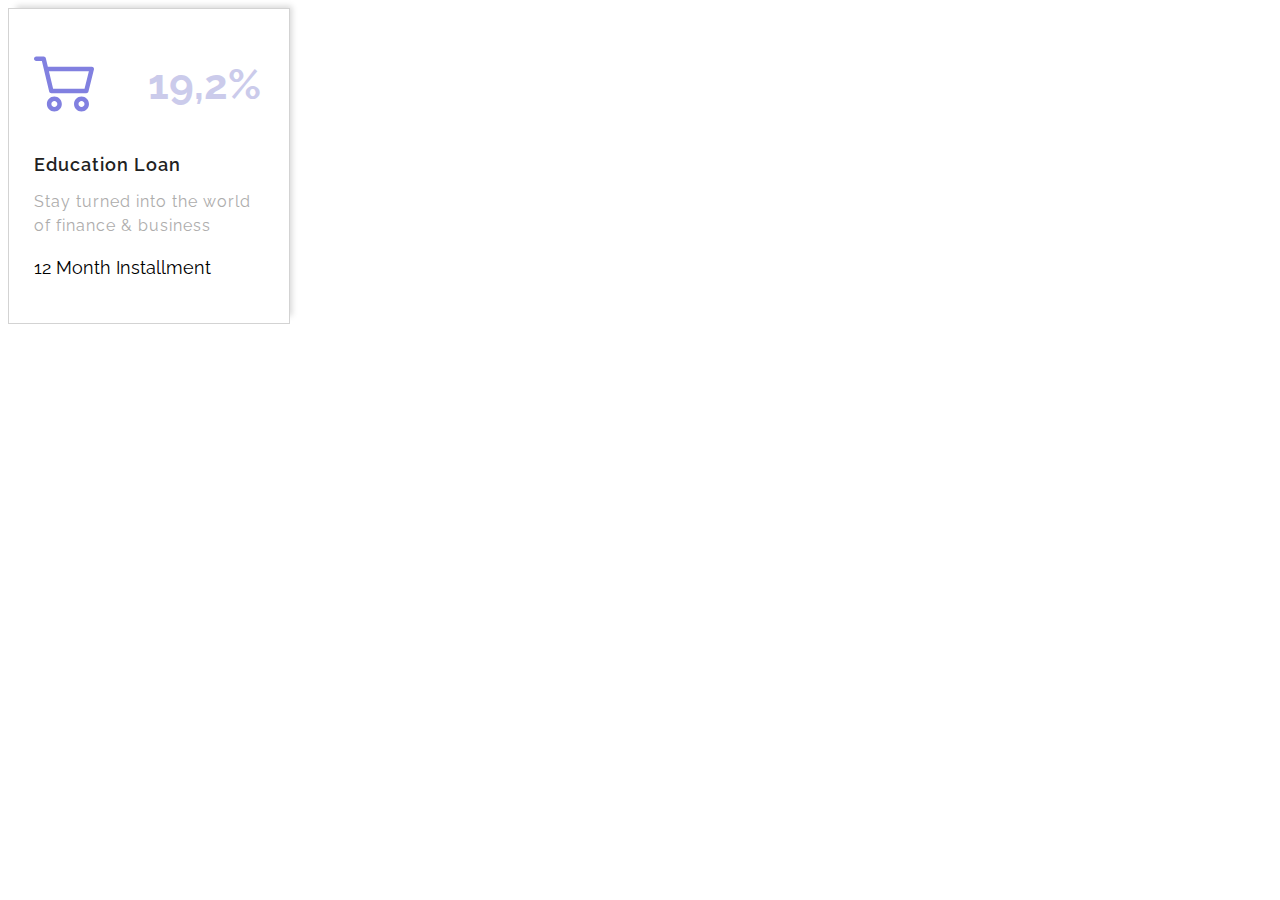
<file: html-css-bootcamp/css-exercises/7 education loan/7 education loan.html>
<!DOCTYPE html>
<html lang="en">
<head>
    <meta charset="UTF-8">
    <meta name="viewport" content="width=device-width, initial-scale=1.0">
    <meta http-equiv="X-UA-Compatible" content="ie=edge">
    <title>Education Loan</title>
    <link rel="stylesheet" href="7.css" type="text/css">
    <link href="https://fonts.googleapis.com/css?family=Raleway:300i,400,500,600,700&display=swap" rel="stylesheet">
</head>
<body>
    <section class="card-education">
        <div class="image">
            <img src="images/shopping-cart.svg" alt="buy now">
            <span class="percent">19,2%</span>
        </div>
        <h1>Education Loan</h1>
        <h2>Stay turned into the world of finance & business</h2>
        <p>12 Month Installment</p>
    </section>
</body>
</html>
</file>
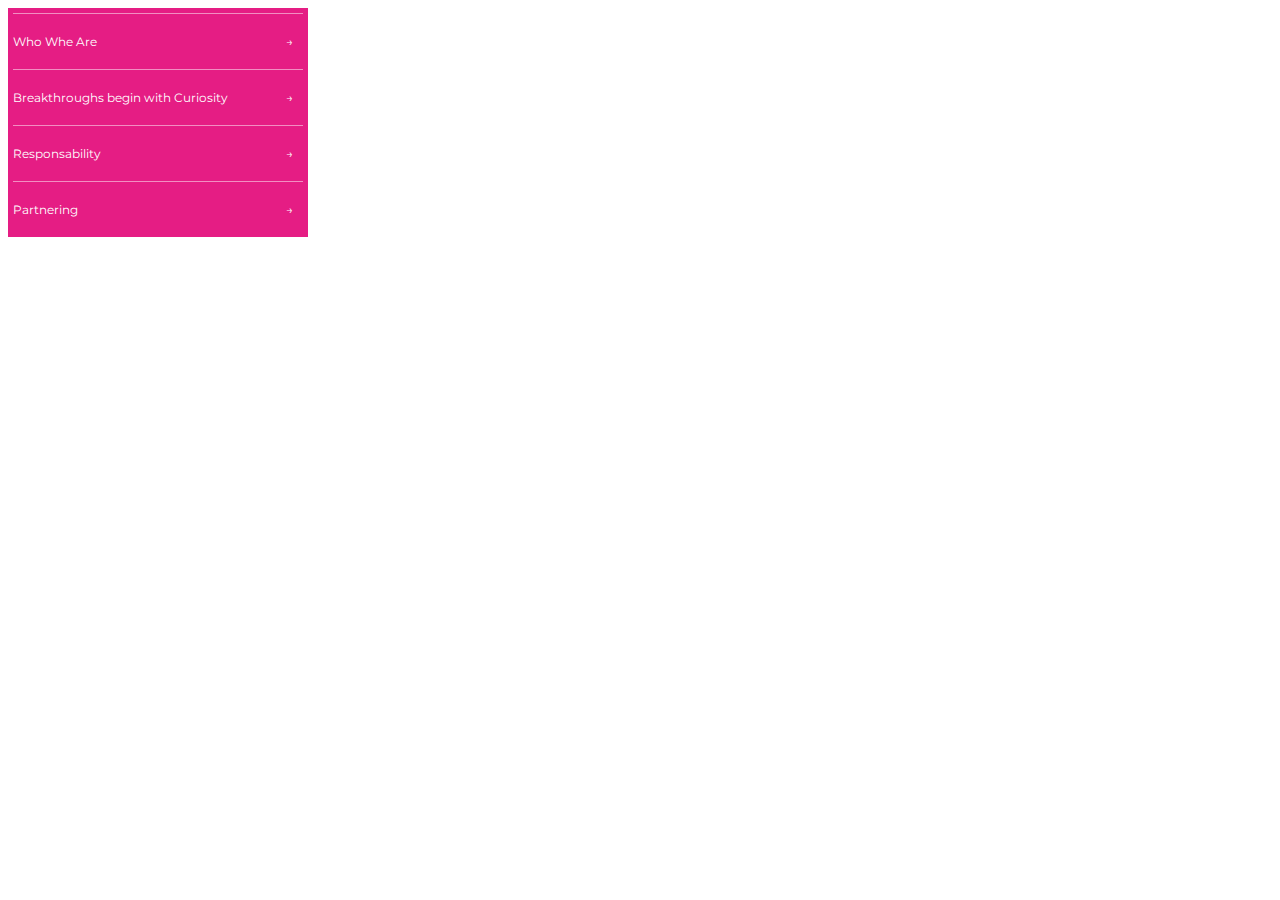
<file: html-css-bootcamp/css-exercises/9 list of links/9 list of links.html>
<!DOCTYPE html>
<html lang="en">
<head>
    <meta charset="UTF-8">
    <meta name="viewport" content="width=device-width, initial-scale=1.0">
    <meta http-equiv="X-UA-Compatible" content="ie=edge">
    <title>List of links</title>
    <link rel="stylesheet" href="9.css" type="text/css">
    <link href="https://fonts.googleapis.com/css?family=Montserrat&display=swap" rel="stylesheet">
</head>
<body>
    <div class="list">
        <ul class="list-links">
            <li>Who Whe Are</li>
            <li>Breakthroughs begin with Curiosity</li>
            <li>Responsability</li>
            <li>Partnering</li>
        </ul>
    </div>
    
</body>
</html>
</file>
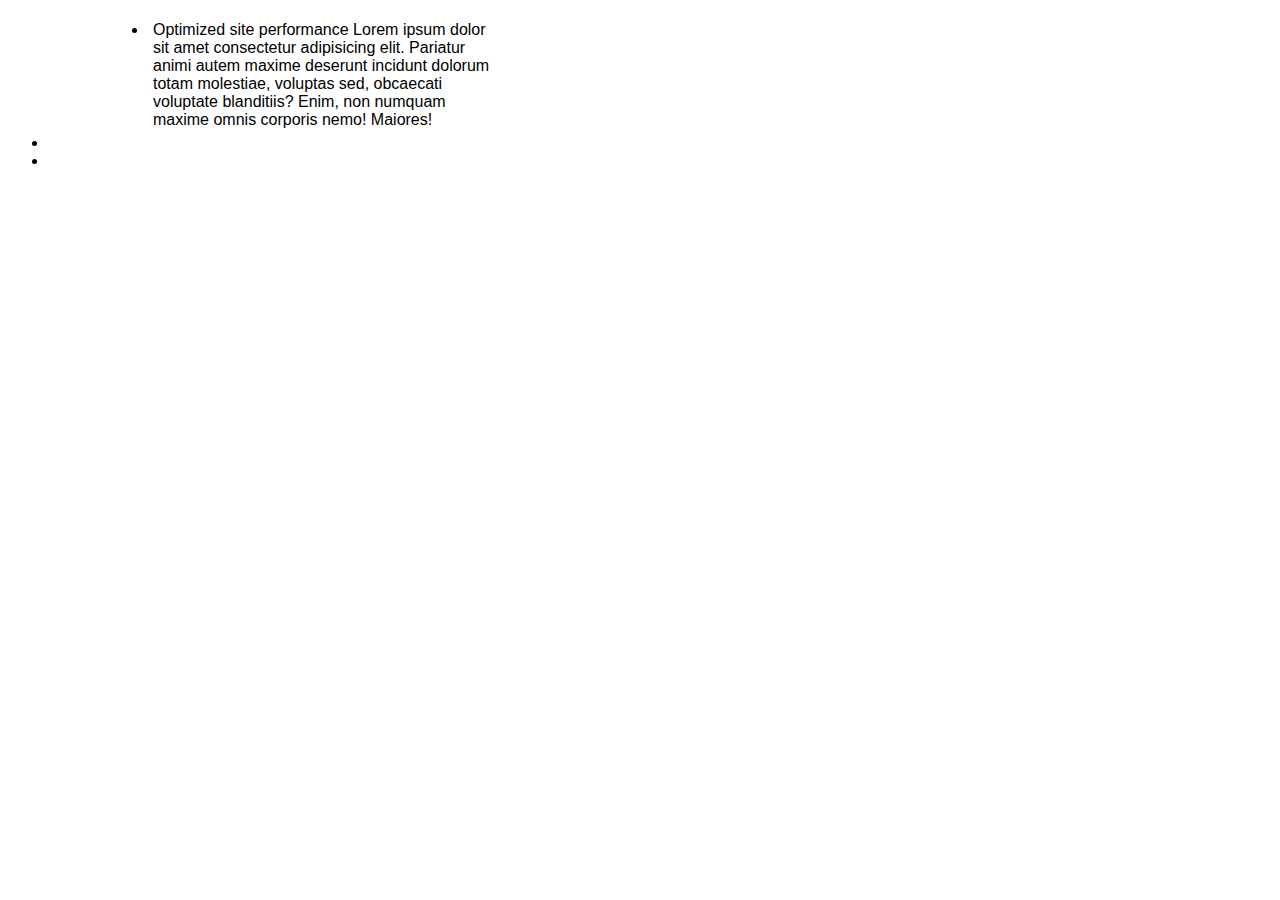
<file: html-css-bootcamp/css-exercises/listado servicios/listado-servicios.html>
<!DOCTYPE html>
<html lang="en">
    <head>
        <meta charset="UTF-8">
        <meta name="viewport" content="width=device-width, initial-scale=1.0">
        <meta http-equiv="X-UA-Compatible" content="ie=edge">
        <title>#2 - Services listed</title>
        <meta name="description" content="My first css excercise">
        <link rel='stylesheet' type='text/css' href='styles.css'/>
        
    <body>
        <section class="card2">
         <ul class="items">
             <li class="statistics-item">
                 <span>Optimized site performance</span>
                Lorem ipsum dolor sit amet consectetur adipisicing elit. Pariatur animi autem maxime deserunt incidunt dolorum totam molestiae, voluptas sed, obcaecati voluptate blanditiis? Enim, non numquam maxime omnis corporis nemo! Maiores!
             </li>
             <li class="ecommerce-item">

             </li>
             <li class="translated-item"></li>

         </ul>

        </section>

    </body>
</html>
</file>
<file: html-css-bootcamp/css-exercises/7 education loan/7.css>
.card-education {
    width: 230px;
    padding: 25px;
    font-family: 'Raleway', sans-serif;
    border: 1px solid lightgray;
    box-sizing: content-box;
    box-shadow: 5px -5px 6px -3px #D8D8D8;
    line-height: 24px;
    

}

.image {
    padding: 20px 0;
    margin: 0 auto;
    
}

.image img {
    width: 60px;
    display: inline-block;
    color: #8180e0;
    margin-right: 50px;


}

.image span {
    color: #cbcbeb;
    font-size: 42px;
    font-weight: bolder;
    position: relative;
    top: -15px;
}
.percent {

}

.card-education h1 {
font-weight: 600;
letter-spacing: 1px;
font-size: 18px;
color: #212121;

}

.card-education h2 {
color: rgb(173, 172, 172);
font-size: 16px;
letter-spacing: 1px;
font-weight: 400;
}

.card-education p {
font-size: 18px;
}
</file>
<file: html-css-bootcamp/css-exercises/9 list of links/9.css>
.list {
max-width: 300px;
background-color: rgb(229, 29, 132  );
font-family: 'Montserrat', sans-serif;
font-size: 12px;
color: white;
padding: 5px 5px 0px;
box-sizing: border-box;
}

.list-links {
list-style-type: none;
padding-inline-start: 0px;
margin-block-start: 0px;
margin-block-end: 0px;

}


.list-links li {
    
    padding: 20px 0;
    border-top: 1px solid rgba(255, 255, 255, 0.5);
    position: relative;
}

.list-links li::after {
    content:"→";
    color:white;
    position: absolute;
    right: 10px;;
}
</file>
<file: html-css-bootcamp/css-exercises/listado servicios/styles.css>
.card2 {
font-family: Arial, Helvetica, sans-serif;
max-width: 500px;
}

.items{
   
    
    
} 
    
.statistics-item {
 list-style-image: url('images/2-statistics.svg') outside;
 margin-left:  100px;
 padding: 5px;
 }
</file>
